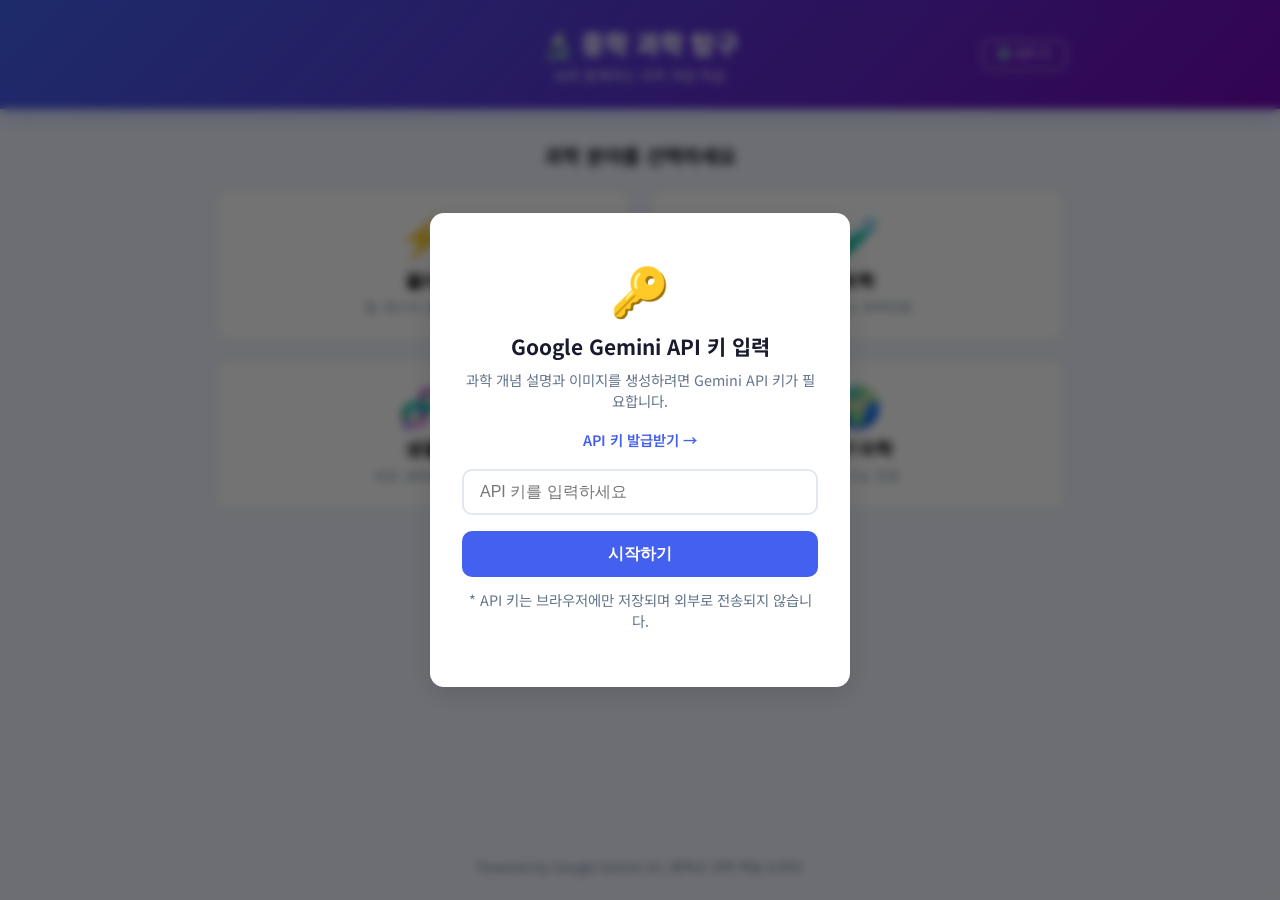
<file: index.html>
<!DOCTYPE html>
<html lang="ko">
<head>
  <meta charset="UTF-8" />
  <meta name="viewport" content="width=device-width, initial-scale=1.0" />
  <title>중학 과학 탐구</title>
  <link rel="preconnect" href="https://fonts.googleapis.com" />
  <link href="https://fonts.googleapis.com/css2?family=Noto+Sans+KR:wght@400;500;600;700;800&display=swap" rel="stylesheet" />
  <link rel="stylesheet" href="style.css" />
</head>
<body>
  <!-- API Key Modal -->
  <div id="api-modal" class="modal active">
    <div class="modal-content">
      <div class="modal-icon">🔑</div>
      <h2>Google Gemini API 키 입력</h2>
      <p>과학 개념 설명과 이미지를 생성하려면 Gemini API 키가 필요합니다.</p>
      <a href="https://aistudio.google.com/apikey" target="_blank" class="api-link">API 키 발급받기 &rarr;</a>
      <input type="password" id="api-key-input" placeholder="API 키를 입력하세요" />
      <button id="api-key-submit" class="btn-primary">시작하기</button>
      <p class="note">* API 키는 브라우저에만 저장되며 외부로 전송되지 않습니다.</p>
    </div>
  </div>

  <!-- Loading Overlay -->
  <div id="loading-overlay" class="loading-overlay">
    <div class="spinner"></div>
    <p id="loading-text">AI가 열심히 생각하고 있어요...</p>
  </div>

  <!-- Header -->
  <header>
    <div class="header-inner">
      <h1>🔬 중학 과학 탐구</h1>
      <p class="subtitle">AI와 함께하는 과학 개념 학습</p>
      <button id="change-api-key" class="btn-sm" title="API 키 변경">⚙️ API 키</button>
    </div>
  </header>

  <!-- Main -->
  <main>
    <!-- Category Selection -->
    <section id="categories" class="section">
      <h2 class="section-title">과학 분야를 선택하세요</h2>
      <div class="category-grid">
        <button class="category-card" data-category="physics">
          <span class="category-icon">⚡</span>
          <span class="category-name">물리</span>
          <span class="category-desc">힘, 에너지, 전기, 파동</span>
        </button>
        <button class="category-card" data-category="chemistry">
          <span class="category-icon">🧪</span>
          <span class="category-name">화학</span>
          <span class="category-desc">물질, 원소, 화학반응</span>
        </button>
        <button class="category-card" data-category="biology">
          <span class="category-icon">🧬</span>
          <span class="category-name">생물</span>
          <span class="category-desc">세포, 생태계, 유전</span>
        </button>
        <button class="category-card" data-category="earth-science">
          <span class="category-icon">🌍</span>
          <span class="category-name">지구과학</span>
          <span class="category-desc">지질, 기상, 천문</span>
        </button>
      </div>
    </section>

    <!-- Topic Selection -->
    <section id="topics" class="section hidden">
      <button id="back-to-categories" class="btn-back">&larr; 분야 선택으로</button>
      <h2 class="section-title" id="topics-title">주제를 선택하세요</h2>
      <div class="topic-grid" id="topic-list"></div>
    </section>

    <!-- Concept Detail -->
    <section id="concept-detail" class="section hidden">
      <button id="back-to-topics" class="btn-back">&larr; 주제 목록으로</button>
      <div id="concept-content"></div>
    </section>
  </main>

  <!-- Footer -->
  <footer>
    <p>Powered by Google Gemini AI | 중학교 과학 학습 도우미</p>
  </footer>

  <script src="app.js"></script>
</body>
</html>
</file>
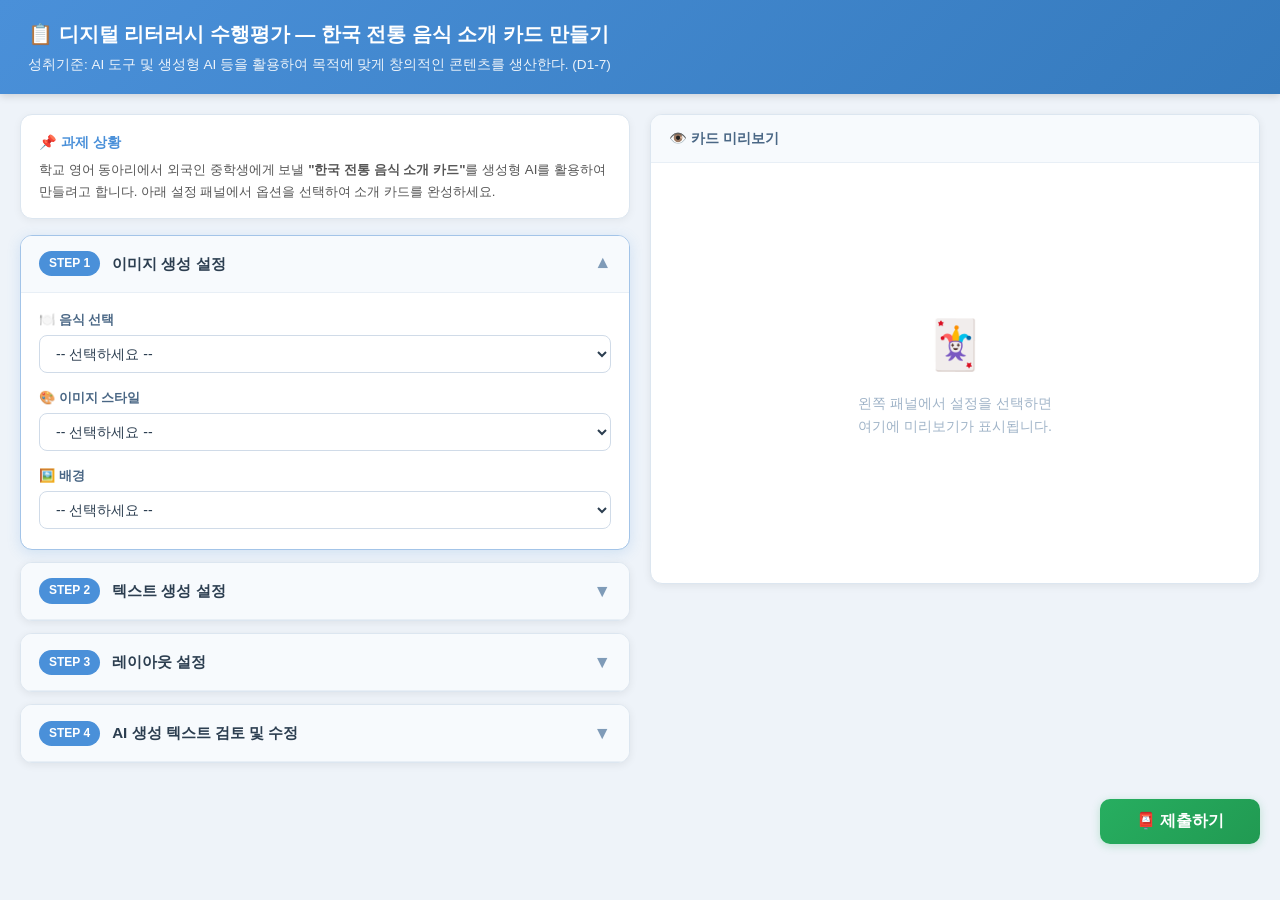
<file: korean-food-card-assessment.html>
<!DOCTYPE html>
<html lang="ko">
<head>
<meta charset="UTF-8">
<meta name="viewport" content="width=device-width, initial-scale=1.0">
<title>한국 전통 음식 소개 카드 만들기 - 디지털 리터러시 수행평가</title>
<style>
*, *::before, *::after { box-sizing: border-box; margin: 0; padding: 0; }
body {
  font-family: 'Segoe UI', 'Apple SD Gothic Neo', 'Malgun Gothic', sans-serif;
  background: #eef3f9;
  color: #2c3e50;
  line-height: 1.6;
  min-height: 100vh;
}

/* Header */
.header {
  background: linear-gradient(135deg, #4a90d9 0%, #357abd 100%);
  color: #fff;
  padding: 18px 28px;
  box-shadow: 0 2px 8px rgba(0,0,0,.15);
}
.header h1 { font-size: 1.25rem; font-weight: 700; }
.header p { font-size: .85rem; opacity: .9; margin-top: 4px; }

/* Main layout */
.main-container {
  display: flex;
  gap: 20px;
  padding: 20px;
  max-width: 1400px;
  margin: 0 auto;
  align-items: flex-start;
}

/* Panels */
.left-panel {
  flex: 1;
  min-width: 0;
  display: flex;
  flex-direction: column;
  gap: 12px;
}
.right-panel {
  flex: 1;
  min-width: 0;
  position: sticky;
  top: 20px;
}

/* Step cards */
.step-card {
  background: #fff;
  border-radius: 12px;
  box-shadow: 0 2px 8px rgba(0,0,0,.07);
  overflow: hidden;
  border: 1px solid #dce6f0;
  transition: box-shadow .2s;
}
.step-card.active { box-shadow: 0 3px 14px rgba(74,144,217,.18); border-color: #a3c4e8; }
.step-header {
  display: flex;
  align-items: center;
  gap: 12px;
  padding: 14px 18px;
  cursor: pointer;
  user-select: none;
  background: #f7fafd;
  border-bottom: 1px solid #e8eff6;
  transition: background .2s;
}
.step-header:hover { background: #edf3fa; }
.step-badge {
  background: #4a90d9;
  color: #fff;
  font-size: .75rem;
  font-weight: 700;
  padding: 3px 10px;
  border-radius: 20px;
  white-space: nowrap;
}
.step-badge.done { background: #27ae60; }
.step-title { font-size: .95rem; font-weight: 600; flex: 1; }
.step-chevron {
  font-size: 1.1rem;
  transition: transform .25s;
  color: #7f9bb8;
}
.step-card.open .step-chevron { transform: rotate(180deg); }
.step-body {
  max-height: 0;
  overflow: hidden;
  transition: max-height .35s ease, padding .35s ease;
  padding: 0 18px;
}
.step-card.open .step-body {
  max-height: 800px;
  padding: 16px 18px 20px;
}

/* Form elements */
.field { margin-bottom: 14px; }
.field:last-child { margin-bottom: 0; }
.field label {
  display: block;
  font-size: .82rem;
  font-weight: 600;
  color: #4a6785;
  margin-bottom: 5px;
}
.field select, .field input[type="text"] {
  width: 100%;
  padding: 9px 12px;
  border: 1.5px solid #d0dbe8;
  border-radius: 8px;
  font-size: .88rem;
  background: #fff;
  color: #2c3e50;
  transition: border-color .2s;
  appearance: auto;
}
.field select:focus { border-color: #4a90d9; outline: none; }

/* Checkboxes */
.checkbox-group { display: flex; flex-wrap: wrap; gap: 8px; }
.checkbox-group label {
  display: flex;
  align-items: center;
  gap: 5px;
  font-size: .85rem;
  font-weight: 400;
  color: #2c3e50;
  background: #f0f5fb;
  padding: 6px 12px;
  border-radius: 20px;
  cursor: pointer;
  border: 1.5px solid #dce6f0;
  transition: all .2s;
  user-select: none;
}
.checkbox-group label:hover { background: #e0ebf7; }
.checkbox-group input:checked + span { color: #4a90d9; font-weight: 600; }
.checkbox-group label:has(input:checked) { border-color: #4a90d9; background: #e8f0fb; }
.checkbox-group input { accent-color: #4a90d9; }

/* Radio group */
.radio-group { display: flex; flex-direction: column; gap: 8px; }
.radio-group label {
  display: flex;
  align-items: flex-start;
  gap: 8px;
  font-size: .85rem;
  font-weight: 400;
  color: #2c3e50;
  padding: 10px 14px;
  border-radius: 10px;
  cursor: pointer;
  border: 1.5px solid #dce6f0;
  background: #f7fafd;
  transition: all .2s;
  user-select: none;
}
.radio-group label:hover { background: #edf3fa; }
.radio-group label:has(input:checked) { border-color: #4a90d9; background: #e8f0fb; }
.radio-group input { accent-color: #4a90d9; margin-top: 2px; }

/* Generate button */
.btn-generate {
  display: flex;
  align-items: center;
  justify-content: center;
  gap: 8px;
  width: 100%;
  padding: 12px;
  background: linear-gradient(135deg, #4a90d9, #357abd);
  color: #fff;
  border: none;
  border-radius: 10px;
  font-size: .95rem;
  font-weight: 600;
  cursor: pointer;
  transition: opacity .2s;
  margin-bottom: 16px;
}
.btn-generate:hover { opacity: .9; }
.btn-generate:disabled { opacity: .5; cursor: not-allowed; }

/* Loading spinner */
.spinner {
  display: none;
  width: 18px; height: 18px;
  border: 2.5px solid rgba(255,255,255,.3);
  border-top-color: #fff;
  border-radius: 50%;
  animation: spin .7s linear infinite;
}
@keyframes spin { to { transform: rotate(360deg); } }
.btn-generate.loading .spinner { display: inline-block; }
.btn-generate.loading .btn-text { display: none; }

/* Generated text area */
.generated-text-area {
  display: none;
  background: #f7fafd;
  border: 1.5px solid #d0dbe8;
  border-radius: 10px;
  padding: 16px;
  font-size: .9rem;
  line-height: 1.8;
  color: #2c3e50;
}
.generated-text-area.visible { display: block; }

/* Underline words */
.underline-slot {
  text-decoration: underline wavy #e67e22;
  text-underline-offset: 3px;
  cursor: pointer;
  position: relative;
  color: #c0392b;
  font-weight: 500;
  padding: 1px 2px;
  border-radius: 3px;
  transition: background .2s;
}
.underline-slot:hover { background: #fdf2e9; }
.underline-slot.selected { color: #27ae60; text-decoration: underline solid #27ae60; }

/* Dropdown popup for underline */
.ul-dropdown {
  display: none;
  position: absolute;
  left: 0;
  top: calc(100% + 6px);
  background: #fff;
  border: 1.5px solid #d0dbe8;
  border-radius: 10px;
  box-shadow: 0 6px 20px rgba(0,0,0,.13);
  z-index: 100;
  min-width: 240px;
  overflow: hidden;
}
.ul-dropdown.show { display: block; }
.ul-dropdown-item {
  padding: 10px 14px;
  font-size: .85rem;
  cursor: pointer;
  border-bottom: 1px solid #f0f0f0;
  transition: background .15s;
  white-space: nowrap;
}
.ul-dropdown-item:last-child { border-bottom: none; }
.ul-dropdown-item:hover { background: #e8f0fb; }
.ul-dropdown-item.active { background: #e8f0fb; color: #4a90d9; font-weight: 600; }

/* Preview panel */
.preview-container {
  background: #fff;
  border-radius: 12px;
  box-shadow: 0 2px 8px rgba(0,0,0,.07);
  border: 1px solid #dce6f0;
  overflow: hidden;
}
.preview-header {
  background: #f7fafd;
  padding: 12px 18px;
  border-bottom: 1px solid #e8eff6;
  font-size: .9rem;
  font-weight: 600;
  color: #4a6785;
  display: flex;
  align-items: center;
  gap: 8px;
}
.preview-body {
  padding: 20px;
  min-height: 420px;
  display: flex;
  align-items: center;
  justify-content: center;
}

/* Card preview */
.card-preview {
  width: 100%;
  max-width: 380px;
  border-radius: 14px;
  overflow: hidden;
  box-shadow: 0 4px 16px rgba(0,0,0,.1);
  background: #fff;
  border: 1px solid #e0e0e0;
  transition: all .3s;
}

/* Layout: top image + bottom text */
.card-preview.layout-top .card-image-section { width: 100%; }
.card-preview.layout-top .card-text-section { width: 100%; padding: 16px; }

/* Layout: left-right split */
.card-preview.layout-lr { display: flex; }
.card-preview.layout-lr .card-image-section { width: 50%; min-height: 200px; }
.card-preview.layout-lr .card-text-section { width: 50%; padding: 14px; }

/* Layout: overlay */
.card-preview.layout-overlay { position: relative; }
.card-preview.layout-overlay .card-image-section { width: 100%; min-height: 320px; }
.card-preview.layout-overlay .card-text-section {
  position: absolute;
  bottom: 0; left: 0; right: 0;
  background: rgba(0,0,0,.55);
  color: #fff !important;
  padding: 16px;
  backdrop-filter: blur(2px);
}
.card-preview.layout-overlay .card-text-section .card-title,
.card-preview.layout-overlay .card-text-section .card-body { color: #fff !important; }

/* Card image */
.card-image-section {
  background: #f0f5fb;
  display: flex;
  flex-direction: column;
  align-items: center;
  justify-content: center;
  padding: 24px;
  gap: 8px;
  min-height: 160px;
  transition: background .3s;
}
.card-image-section.bg-white { background: #f9f9f9; }
.card-image-section.bg-hanok { background: linear-gradient(135deg, #d4a574 0%, #c4956a 50%, #b8a08a 100%); }
.card-image-section.bg-table { background: linear-gradient(135deg, #8B7355 0%, #A0845C 50%, #C4A77D 100%); }

.food-emoji { font-size: 4rem; filter: drop-shadow(0 2px 4px rgba(0,0,0,.1)); }
.style-label {
  font-size: .75rem;
  background: rgba(255,255,255,.85);
  padding: 3px 10px;
  border-radius: 12px;
  color: #555;
  font-weight: 500;
}

/* Card text */
.card-title {
  font-weight: 700;
  color: #2c3e50;
  margin-bottom: 8px;
  transition: font-size .2s;
}
.card-body {
  color: #555;
  transition: font-size .2s;
}
.card-title.fs-sm { font-size: .9rem; }
.card-title.fs-md { font-size: 1.1rem; }
.card-title.fs-lg { font-size: 1.3rem; }
.card-body.fs-sm { font-size: .75rem; line-height: 1.5; }
.card-body.fs-md { font-size: .85rem; line-height: 1.6; }
.card-body.fs-lg { font-size: .95rem; line-height: 1.7; }

/* Placeholder */
.preview-placeholder {
  text-align: center;
  color: #a0b4c8;
  font-size: .9rem;
}
.preview-placeholder .icon { font-size: 3rem; margin-bottom: 8px; }

/* Submit */
.submit-bar {
  padding: 16px 20px;
  display: flex;
  justify-content: flex-end;
  max-width: 1400px;
  margin: 0 auto;
}
.btn-submit {
  padding: 12px 36px;
  background: linear-gradient(135deg, #27ae60, #219a52);
  color: #fff;
  border: none;
  border-radius: 10px;
  font-size: 1rem;
  font-weight: 700;
  cursor: pointer;
  transition: opacity .2s;
  box-shadow: 0 2px 8px rgba(39,174,96,.25);
}
.btn-submit:hover { opacity: .9; }

/* Modal */
.modal-overlay {
  display: none;
  position: fixed;
  inset: 0;
  background: rgba(0,0,0,.5);
  z-index: 1000;
  align-items: center;
  justify-content: center;
  padding: 20px;
}
.modal-overlay.show { display: flex; }
.modal {
  background: #fff;
  border-radius: 16px;
  max-width: 520px;
  width: 100%;
  box-shadow: 0 10px 40px rgba(0,0,0,.2);
  overflow: hidden;
  animation: modalIn .3s ease;
}
@keyframes modalIn { from { transform: translateY(30px); opacity: 0; } to { transform: translateY(0); opacity: 1; } }
.modal-header {
  padding: 20px 24px;
  background: linear-gradient(135deg, #4a90d9, #357abd);
  color: #fff;
  text-align: center;
}
.modal-header h2 { font-size: 1.15rem; }
.modal-score {
  text-align: center;
  padding: 24px;
}
.modal-score .score-number {
  font-size: 3.5rem;
  font-weight: 800;
  color: #4a90d9;
}
.modal-score .score-total { font-size: 1.1rem; color: #7f9bb8; }
.modal-details { padding: 0 24px 20px; }
.score-row {
  display: flex;
  justify-content: space-between;
  align-items: center;
  padding: 10px 0;
  border-bottom: 1px solid #f0f4f8;
  font-size: .88rem;
}
.score-row:last-child { border-bottom: none; }
.score-row .label { color: #4a6785; }
.score-row .result { font-weight: 600; }
.score-row .result.correct { color: #27ae60; }
.score-row .result.wrong { color: #e74c3c; }
.modal-footer { padding: 16px 24px; text-align: center; border-top: 1px solid #eee; }
.btn-close-modal {
  padding: 10px 32px;
  background: #4a90d9;
  color: #fff;
  border: none;
  border-radius: 8px;
  font-size: .9rem;
  font-weight: 600;
  cursor: pointer;
}
.btn-close-modal:hover { opacity: .85; }

/* Scenario box */
.scenario-box {
  background: #fff;
  border-radius: 12px;
  padding: 16px 18px;
  border: 1px solid #dce6f0;
  box-shadow: 0 2px 8px rgba(0,0,0,.05);
  margin-bottom: 4px;
}
.scenario-box h3 { font-size: .88rem; color: #4a90d9; margin-bottom: 6px; }
.scenario-box p { font-size: .83rem; color: #555; }

/* Responsive */
@media (max-width: 860px) {
  .main-container { flex-direction: column; }
  .right-panel { position: static; }
}
</style>
</head>
<body>

<div class="header">
  <h1>📋 디지털 리터러시 수행평가 — 한국 전통 음식 소개 카드 만들기</h1>
  <p>성취기준: AI 도구 및 생성형 AI 등을 활용하여 목적에 맞게 창의적인 콘텐츠를 생산한다. (D1-7)</p>
</div>

<div class="main-container">
  <!-- LEFT PANEL -->
  <div class="left-panel">
    <div class="scenario-box">
      <h3>📌 과제 상황</h3>
      <p>학교 영어 동아리에서 외국인 중학생에게 보낼 <strong>"한국 전통 음식 소개 카드"</strong>를 생성형 AI를 활용하여 만들려고 합니다. 아래 설정 패널에서 옵션을 선택하여 소개 카드를 완성하세요.</p>
    </div>

    <!-- STEP 1 -->
    <div class="step-card open active" id="step1">
      <div class="step-header" onclick="toggleStep(1)">
        <span class="step-badge" id="badge1">STEP 1</span>
        <span class="step-title">이미지 생성 설정</span>
        <span class="step-chevron">▼</span>
      </div>
      <div class="step-body">
        <div class="field">
          <label>🍽️ 음식 선택</label>
          <select id="foodSelect" onchange="onSettingChange()">
            <option value="">-- 선택하세요 --</option>
            <option value="bibimbap">비빔밥</option>
            <option value="bulgogi">불고기</option>
            <option value="tteokbokki">떡볶이</option>
          </select>
        </div>
        <div class="field">
          <label>🎨 이미지 스타일</label>
          <select id="styleSelect" onchange="onSettingChange()">
            <option value="">-- 선택하세요 --</option>
            <option value="photo">사진풍</option>
            <option value="watercolor">수채화</option>
            <option value="cartoon">만화풍</option>
          </select>
        </div>
        <div class="field">
          <label>🖼️ 배경</label>
          <select id="bgSelect" onchange="onSettingChange()">
            <option value="">-- 선택하세요 --</option>
            <option value="white">흰색 배경</option>
            <option value="hanok">한옥 배경</option>
            <option value="table">식탁 배경</option>
          </select>
        </div>
      </div>
    </div>

    <!-- STEP 2 -->
    <div class="step-card" id="step2">
      <div class="step-header" onclick="toggleStep(2)">
        <span class="step-badge" id="badge2">STEP 2</span>
        <span class="step-title">텍스트 생성 설정</span>
        <span class="step-chevron">▼</span>
      </div>
      <div class="step-body">
        <div class="field">
          <label>🌐 언어</label>
          <select id="langSelect" onchange="onSettingChange()">
            <option value="">-- 선택하세요 --</option>
            <option value="en">English</option>
            <option value="ko">Korean</option>
          </select>
        </div>
        <div class="field">
          <label>💬 톤</label>
          <select id="toneSelect" onchange="onSettingChange()">
            <option value="">-- 선택하세요 --</option>
            <option value="friendly">친근한</option>
            <option value="formal">격식있는</option>
            <option value="humorous">유머러스한</option>
          </select>
        </div>
        <div class="field">
          <label>📝 포함할 정보 (복수 선택 가능)</label>
          <div class="checkbox-group">
            <label><input type="checkbox" value="ingredients" onchange="onSettingChange()"><span>재료</span></label>
            <label><input type="checkbox" value="taste" onchange="onSettingChange()"><span>맛 설명</span></label>
            <label><input type="checkbox" value="origin" onchange="onSettingChange()"><span>음식 유래</span></label>
            <label><input type="checkbox" value="howto" onchange="onSettingChange()"><span>먹는 방법</span></label>
            <label><input type="checkbox" value="calorie" onchange="onSettingChange()"><span>칼로리</span></label>
          </div>
        </div>
      </div>
    </div>

    <!-- STEP 3 -->
    <div class="step-card" id="step3">
      <div class="step-header" onclick="toggleStep(3)">
        <span class="step-badge" id="badge3">STEP 3</span>
        <span class="step-title">레이아웃 설정</span>
        <span class="step-chevron">▼</span>
      </div>
      <div class="step-body">
        <div class="field">
          <label>📐 카드 배치</label>
          <div class="radio-group">
            <label><input type="radio" name="layout" value="top" onchange="onSettingChange()" checked> 이미지 상단 + 텍스트 하단</label>
            <label><input type="radio" name="layout" value="lr" onchange="onSettingChange()"> 좌우 분할</label>
            <label><input type="radio" name="layout" value="overlay" onchange="onSettingChange()"> 이미지 배경 + 텍스트 오버레이</label>
          </div>
        </div>
        <div class="field">
          <label>🔤 글꼴 크기</label>
          <select id="fontSizeSelect" onchange="onSettingChange()">
            <option value="sm">작게</option>
            <option value="md" selected>보통</option>
            <option value="lg">크게</option>
          </select>
        </div>
      </div>
    </div>

    <!-- STEP 4 -->
    <div class="step-card" id="step4">
      <div class="step-header" onclick="toggleStep(4)">
        <span class="step-badge" id="badge4">STEP 4</span>
        <span class="step-title">AI 생성 텍스트 검토 및 수정</span>
        <span class="step-chevron">▼</span>
      </div>
      <div class="step-body">
        <button class="btn-generate" id="btnGenerate" onclick="generateText()">
          <span class="btn-text">✨ AI 텍스트 생성하기</span>
          <span class="spinner"></span>
        </button>
        <div class="generated-text-area" id="generatedTextArea">
          <p style="font-size:.8rem;color:#7f9bb8;margin-bottom:10px;">💡 밑줄 친 부분을 클릭하여 더 적절한 표현을 선택하세요.</p>
          <div id="generatedTextContent"></div>
        </div>
      </div>
    </div>
  </div>

  <!-- RIGHT PANEL -->
  <div class="right-panel">
    <div class="preview-container">
      <div class="preview-header">👁️ 카드 미리보기</div>
      <div class="preview-body" id="previewBody">
        <div class="preview-placeholder" id="previewPlaceholder">
          <div class="icon">🃏</div>
          <div>왼쪽 패널에서 설정을 선택하면<br>여기에 미리보기가 표시됩니다.</div>
        </div>
        <div class="card-preview layout-top" id="cardPreview" style="display:none;">
          <div class="card-image-section bg-white" id="cardImage">
            <span class="food-emoji" id="foodEmoji">🍚</span>
            <span class="style-label" id="styleLabel">사진풍</span>
          </div>
          <div class="card-text-section" id="cardText">
            <div class="card-title fs-md" id="cardTitle">Food Title</div>
            <div class="card-body fs-md" id="cardBody">설정을 완성하고 텍스트를 생성하면 여기에 내용이 표시됩니다.</div>
          </div>
        </div>
      </div>
    </div>
  </div>
</div>

<div class="submit-bar">
  <button class="btn-submit" onclick="submitAssessment()">📮 제출하기</button>
</div>

<!-- Modal -->
<div class="modal-overlay" id="modalOverlay">
  <div class="modal">
    <div class="modal-header"><h2>📊 채점 결과</h2></div>
    <div class="modal-score">
      <div class="score-number" id="totalScore">0</div>
      <div class="score-total">/ 7점</div>
    </div>
    <div class="modal-details" id="modalDetails"></div>
    <div class="modal-footer">
      <button class="btn-close-modal" onclick="closeModal()">닫기</button>
    </div>
  </div>
</div>

<script>
// ===== DATA =====
const foodData = {
  bibimbap: {
    emoji: '🍚',
    titleEn: 'Bibimbap',
    titleKo: '비빔밥',
    texts: {
      before: `Bibimbap is a traditional Korean dish that literally means 'mixed rice.' It features a colorful arrangement of vegetables, meat, and a fried egg on top of rice. The dish is `,
      slot1default: 'typically served in a cold bowl',
      mid1: ' to keep the ingredients fresh. You can ',
      slot2default: 'mixing all the ingredients',
      mid2: ' with gochujang (Korean chili paste) for a spicy kick. Bibimbap is not only delicious but also ',
      slot3default: 'a well-balanced meal',
      after: ' rich in nutrients.'
    },
    slots: [
      {
        id: 'slot1',
        original: 'typically served in a cold bowl',
        options: [
          { text: 'typically served in a hot stone bowl', correct: true },
          { text: 'usually served on a flat plate', correct: false },
          { text: '원문 유지', correct: false, isKeep: true }
        ]
      },
      {
        id: 'slot2',
        original: 'mixing all the ingredients',
        options: [
          { text: 'mix all the ingredients', correct: true },
          { text: '원문 유지', correct: false, isKeep: true },
          { text: 'to mix all the ingredients', correct: false }
        ]
      },
      {
        id: 'slot3',
        original: 'a well-balanced meal',
        options: [
          { text: 'an expensive luxury food', correct: false },
          { text: 'a very common street food', correct: false },
          { text: '원문 유지', correct: true, isKeep: true }
        ]
      }
    ]
  },
  bulgogi: {
    emoji: '🥩',
    titleEn: 'Bulgogi',
    titleKo: '불고기',
    texts: {
      before: `Bulgogi, which means 'fire meat,' is one of Korea's most `,
      slot1default: 'famous breakfast dishes',
      mid1: '. Thinly sliced beef is marinated in a sweet and savory sauce made with soy sauce, garlic, and pear juice. The meat is then ',
      slot2default: 'grilled to perfection',
      mid2: ', creating a tender and flavorful dish. Bulgogi is often ',
      slot3default: 'wrapping in lettuce leaves',
      after: ' with rice and garlic for a delightful bite.'
    },
    slots: [
      {
        id: 'slot1',
        original: 'famous breakfast dishes',
        options: [
          { text: 'beloved main dishes', correct: true },
          { text: 'popular dessert items', correct: false },
          { text: '원문 유지', correct: false, isKeep: true }
        ]
      },
      {
        id: 'slot2',
        original: 'grilled to perfection',
        options: [
          { text: 'boiled in water', correct: false },
          { text: 'frozen overnight', correct: false },
          { text: '원문 유지', correct: true, isKeep: true }
        ]
      },
      {
        id: 'slot3',
        original: 'wrapping in lettuce leaves',
        options: [
          { text: 'wrapped in lettuce leaves', correct: true },
          { text: '원문 유지', correct: false, isKeep: true },
          { text: 'to wrapping in lettuce leaves', correct: false }
        ]
      }
    ]
  },
  tteokbokki: {
    emoji: '🌶️',
    titleEn: 'Tteokbokki',
    titleKo: '떡볶이',
    texts: {
      before: `Tteokbokki is a popular Korean street food made with chewy rice cakes and `,
      slot1default: 'a mild cream sauce',
      mid1: '. This iconic dish is loved by people of all ages for its ',
      slot2default: 'spicy and sweet flavor',
      mid2: '. Street vendors across Korea ',
      slot3default: 'sells this comforting snack',
      after: ' especially during the cold winter months. It is often enjoyed with fish cakes and boiled eggs as side ingredients.'
    },
    slots: [
      {
        id: 'slot1',
        original: 'a mild cream sauce',
        options: [
          { text: 'a spicy red chili paste sauce', correct: true },
          { text: 'a sour lemon dressing', correct: false },
          { text: '원문 유지', correct: false, isKeep: true }
        ]
      },
      {
        id: 'slot2',
        original: 'spicy and sweet flavor',
        options: [
          { text: 'bitter and salty taste', correct: false },
          { text: 'sour and bland flavor', correct: false },
          { text: '원문 유지', correct: true, isKeep: true }
        ]
      },
      {
        id: 'slot3',
        original: 'sells this comforting snack',
        options: [
          { text: 'sell this comforting snack', correct: true },
          { text: '원문 유지', correct: false, isKeep: true },
          { text: 'selling this comforting snack', correct: false }
        ]
      }
    ]
  }
};

// Valid image combos for "소개 카드" (most are valid; exclude some odd ones)
const validImageCombos = new Set([
  'bibimbap-photo-white', 'bibimbap-photo-hanok', 'bibimbap-photo-table',
  'bibimbap-watercolor-white', 'bibimbap-watercolor-hanok', 'bibimbap-watercolor-table',
  'bibimbap-cartoon-white', 'bibimbap-cartoon-table',
  'bulgogi-photo-white', 'bulgogi-photo-hanok', 'bulgogi-photo-table',
  'bulgogi-watercolor-white', 'bulgogi-watercolor-hanok', 'bulgogi-watercolor-table',
  'bulgogi-cartoon-white', 'bulgogi-cartoon-table',
  'tteokbokki-photo-white', 'tteokbokki-photo-hanok', 'tteokbokki-photo-table',
  'tteokbokki-watercolor-white', 'tteokbokki-watercolor-hanok', 'tteokbokki-watercolor-table',
  'tteokbokki-cartoon-white', 'tteokbokki-cartoon-table'
]);

const styleLabels = { photo: '📷 사진풍', watercolor: '🎨 수채화', cartoon: '✏️ 만화풍' };
const bgClasses = { white: 'bg-white', hanok: 'bg-hanok', table: 'bg-table' };

// ===== STATE =====
let slotSelections = { slot1: null, slot2: null, slot3: null };
let textGenerated = false;
let currentFood = null;

// ===== STEP ACCORDION =====
function toggleStep(n) {
  const card = document.getElementById('step' + n);
  card.classList.toggle('open');
}

// ===== SETTINGS CHANGE =====
function onSettingChange() {
  updatePreview();
  // If text was generated and food changed, reset generated text
  const food = document.getElementById('foodSelect').value;
  if (textGenerated && food !== currentFood) {
    textGenerated = false;
    document.getElementById('generatedTextArea').classList.remove('visible');
    slotSelections = { slot1: null, slot2: null, slot3: null };
  }
}

// ===== UPDATE PREVIEW =====
function updatePreview() {
  const food = document.getElementById('foodSelect').value;
  const style = document.getElementById('styleSelect').value;
  const bg = document.getElementById('bgSelect').value;
  const layout = document.querySelector('input[name="layout"]:checked')?.value || 'top';
  const fontSize = document.getElementById('fontSizeSelect').value;

  const placeholder = document.getElementById('previewPlaceholder');
  const card = document.getElementById('cardPreview');

  if (!food) {
    placeholder.style.display = '';
    card.style.display = 'none';
    return;
  }

  placeholder.style.display = 'none';
  card.style.display = '';

  const fd = foodData[food];

  // Emoji & style
  document.getElementById('foodEmoji').textContent = fd.emoji;
  document.getElementById('styleLabel').textContent = style ? styleLabels[style] || '' : '';

  // Background
  const imgSection = document.getElementById('cardImage');
  imgSection.className = 'card-image-section ' + (bg ? bgClasses[bg] : 'bg-white');

  // Layout
  card.className = 'card-preview';
  if (layout === 'top') card.classList.add('layout-top');
  else if (layout === 'lr') card.classList.add('layout-lr');
  else if (layout === 'overlay') card.classList.add('layout-overlay');

  // Font size
  const title = document.getElementById('cardTitle');
  const body = document.getElementById('cardBody');
  title.className = 'card-title fs-' + fontSize;
  body.className = 'card-body fs-' + fontSize;

  // Title
  title.textContent = fd.titleEn;

  // Body text
  if (textGenerated && food === currentFood) {
    body.textContent = buildPlainText(fd);
  } else {
    body.textContent = 'AI 텍스트를 생성하면 여기에 내용이 표시됩니다.';
  }
}

function buildPlainText(fd) {
  const t = fd.texts;
  const s1 = getSlotDisplayText(fd, 0);
  const s2 = getSlotDisplayText(fd, 1);
  const s3 = getSlotDisplayText(fd, 2);
  return t.before + s1 + t.mid1 + s2 + t.mid2 + s3 + t.after;
}

function getSlotDisplayText(fd, idx) {
  const slot = fd.slots[idx];
  const sel = slotSelections[slot.id];
  if (sel === null) return slot.original;
  const opt = slot.options[sel];
  return opt.isKeep ? slot.original : opt.text;
}

// ===== GENERATE TEXT =====
function generateText() {
  const food = document.getElementById('foodSelect').value;
  if (!food) { alert('음식을 먼저 선택해주세요.'); return; }

  const btn = document.getElementById('btnGenerate');
  btn.classList.add('loading');
  btn.disabled = true;

  setTimeout(() => {
    btn.classList.remove('loading');
    btn.disabled = false;

    currentFood = food;
    textGenerated = true;
    slotSelections = { slot1: null, slot2: null, slot3: null };

    renderGeneratedText(food);
    document.getElementById('generatedTextArea').classList.add('visible');
    updatePreview();

    // Auto open step4
    document.getElementById('step4').classList.add('open');
  }, 1500);
}

function renderGeneratedText(food) {
  const fd = foodData[food];
  const t = fd.texts;
  const container = document.getElementById('generatedTextContent');

  container.innerHTML = '';

  const p = document.createElement('p');
  p.style.lineHeight = '2';

  p.appendChild(text(t.before));
  p.appendChild(createSlotSpan(fd, 0));
  p.appendChild(text(t.mid1));
  p.appendChild(createSlotSpan(fd, 1));
  p.appendChild(text(t.mid2));
  p.appendChild(createSlotSpan(fd, 2));
  p.appendChild(text(t.after));

  container.appendChild(p);
}

function text(str) { return document.createTextNode(str); }

function createSlotSpan(fd, idx) {
  const slot = fd.slots[idx];
  const span = document.createElement('span');
  span.className = 'underline-slot';
  span.id = 'span-' + slot.id;
  span.textContent = slot.original;
  span.style.position = 'relative';

  // Dropdown
  const dd = document.createElement('div');
  dd.className = 'ul-dropdown';
  dd.id = 'dd-' + slot.id;

  slot.options.forEach((opt, oi) => {
    const item = document.createElement('div');
    item.className = 'ul-dropdown-item';
    item.textContent = opt.isKeep ? ('원문 유지: "' + slot.original + '"') : opt.text;
    item.addEventListener('click', (e) => {
      e.stopPropagation();
      selectSlotOption(fd, idx, oi);
      dd.classList.remove('show');
    });
    dd.appendChild(item);
  });

  span.appendChild(dd);

  span.addEventListener('click', (e) => {
    e.stopPropagation();
    // Close others
    document.querySelectorAll('.ul-dropdown.show').forEach(d => { if (d !== dd) d.classList.remove('show'); });
    dd.classList.toggle('show');
  });

  return span;
}

function selectSlotOption(fd, slotIdx, optIdx) {
  const slot = fd.slots[slotIdx];
  slotSelections[slot.id] = optIdx;

  const span = document.getElementById('span-' + slot.id);
  const opt = slot.options[optIdx];
  span.childNodes[0].textContent = opt.isKeep ? slot.original : opt.text;
  span.classList.add('selected');

  // Update dropdown active state
  const dd = document.getElementById('dd-' + slot.id);
  dd.querySelectorAll('.ul-dropdown-item').forEach((item, i) => {
    item.classList.toggle('active', i === optIdx);
  });

  updatePreview();
}

// Close dropdowns on outside click
document.addEventListener('click', () => {
  document.querySelectorAll('.ul-dropdown.show').forEach(d => d.classList.remove('show'));
});

// ===== SCORING =====
function submitAssessment() {
  const food = document.getElementById('foodSelect').value;
  const style = document.getElementById('styleSelect').value;
  const bg = document.getElementById('bgSelect').value;
  const lang = document.getElementById('langSelect').value;
  const tone = document.getElementById('toneSelect').value;
  const checks = Array.from(document.querySelectorAll('.checkbox-group input:checked')).map(c => c.value);

  let score = 0;
  const details = [];

  // 1. Language = English
  const langOk = lang === 'en';
  if (langOk) score++;
  details.push({ label: '언어 설정 (English)', ok: langOk, desc: langOk ? 'English 선택 ✓' : (lang ? 'Korean 선택' : '미선택') });

  // 2. Tone = friendly or humorous
  const toneOk = tone === 'friendly' || tone === 'humorous';
  if (toneOk) score++;
  details.push({ label: '톤 적합성 (친근/유머)', ok: toneOk, desc: toneOk ? '적합한 톤 선택 ✓' : (tone === 'formal' ? '격식있는 톤 선택' : '미선택') });

  // 3. Info includes 2+ of [ingredients, taste, howto]
  const infoTargets = ['ingredients', 'taste', 'howto'];
  const infoCount = checks.filter(c => infoTargets.includes(c)).length;
  const infoOk = infoCount >= 2;
  if (infoOk) score++;
  details.push({ label: '포함 정보 (핵심 2개↑)', ok: infoOk, desc: infoOk ? `핵심 정보 ${infoCount}개 선택 ✓` : `핵심 정보 ${infoCount}개 선택` });

  // 4. Image combo
  const comboKey = food + '-' + style + '-' + bg;
  const comboOk = validImageCombos.has(comboKey);
  if (comboOk) score++;
  details.push({ label: '이미지 설정 적합성', ok: comboOk, desc: comboOk ? '적합한 조합 ✓' : (!food || !style || !bg ? '미완성 설정' : '부적합한 조합') });

  // 5-7. Slots
  const slotLabels = ['밑줄1 수정', '밑줄2 수정', '밑줄3 판단'];
  if (food && foodData[food]) {
    foodData[food].slots.forEach((slot, i) => {
      const sel = slotSelections[slot.id];
      const ok = sel !== null && slot.options[sel].correct;
      if (ok) score++;
      let desc = '미선택';
      if (sel !== null) {
        const opt = slot.options[sel];
        desc = ok ? '정답 ✓' : `"${opt.isKeep ? '원문 유지' : opt.text}" 선택`;
      }
      details.push({ label: slotLabels[i], ok, desc });
    });
  } else {
    slotLabels.forEach(l => details.push({ label: l, ok: false, desc: '텍스트 미생성' }));
  }

  // Show modal
  document.getElementById('totalScore').textContent = score;
  const detailsContainer = document.getElementById('modalDetails');
  detailsContainer.innerHTML = details.map(d =>
    `<div class="score-row">
      <span class="label">${d.label}</span>
      <span class="result ${d.ok ? 'correct' : 'wrong'}">${d.desc}</span>
    </div>`
  ).join('');

  document.getElementById('modalOverlay').classList.add('show');
}

function closeModal() {
  document.getElementById('modalOverlay').classList.remove('show');
}

// Close modal on overlay click
document.getElementById('modalOverlay').addEventListener('click', function(e) {
  if (e.target === this) closeModal();
});

// Initial state
updatePreview();
</script>
</body>
</html>
</file>
<file: style.css>
/* ===== Reset & Base ===== */
*,*::before,*::after{box-sizing:border-box;margin:0;padding:0}
:root{
  --bg:#f0f4ff;
  --surface:#fff;
  --primary:#4361ee;
  --primary-dark:#3a56d4;
  --accent:#7209b7;
  --text:#1a1a2e;
  --text-muted:#64748b;
  --border:#e2e8f0;
  --radius:14px;
  --shadow:0 2px 12px rgba(0,0,0,.08);
  --shadow-lg:0 8px 30px rgba(0,0,0,.12);
}
html{font-size:16px;scroll-behavior:smooth}
body{
  font-family:'Noto Sans KR',system-ui,sans-serif;
  background:var(--bg);
  color:var(--text);
  min-height:100vh;
  display:flex;
  flex-direction:column;
}

/* ===== Modal ===== */
.modal{
  position:fixed;inset:0;z-index:1000;
  background:rgba(0,0,0,.55);
  display:none;place-items:center;
  backdrop-filter:blur(4px);
}
.modal.active{display:grid}
.modal-content{
  background:var(--surface);
  border-radius:var(--radius);
  padding:2.5rem 2rem;
  max-width:420px;width:90%;
  text-align:center;
  box-shadow:var(--shadow-lg);
}
.modal-icon{font-size:3rem;margin-bottom:.5rem}
.modal-content h2{margin-bottom:.5rem;font-size:1.3rem}
.modal-content p{color:var(--text-muted);font-size:.9rem;margin-bottom:1rem}
.api-link{
  display:inline-block;color:var(--primary);font-weight:600;
  margin-bottom:1.2rem;font-size:.9rem;text-decoration:none;
}
.api-link:hover{text-decoration:underline}
#api-key-input{
  width:100%;padding:.75rem 1rem;border:2px solid var(--border);
  border-radius:10px;font-size:1rem;margin-bottom:1rem;
  transition:border .2s;
}
#api-key-input:focus{outline:none;border-color:var(--primary)}
.note{font-size:.75rem;color:var(--text-muted);margin-top:.75rem}

/* ===== Buttons ===== */
.btn-primary{
  background:var(--primary);color:#fff;border:none;
  padding:.8rem 2rem;border-radius:10px;font-size:1rem;
  font-weight:600;cursor:pointer;width:100%;
  transition:background .2s,transform .1s;
}
.btn-primary:hover{background:var(--primary-dark)}
.btn-primary:active{transform:scale(.97)}
.btn-sm{
  background:transparent;border:1.5px solid var(--border);
  color:#fff;padding:.35rem .8rem;border-radius:8px;
  font-size:.8rem;cursor:pointer;transition:background .2s;
}
.btn-sm:hover{background:rgba(255,255,255,.15)}
.btn-back{
  background:none;border:none;color:var(--primary);
  font-size:.95rem;font-weight:600;cursor:pointer;
  margin-bottom:1.2rem;padding:.3rem 0;
}
.btn-back:hover{text-decoration:underline}

/* ===== Loading ===== */
.loading-overlay{
  position:fixed;inset:0;z-index:999;
  background:rgba(255,255,255,.85);
  display:none;place-items:center;
  flex-direction:column;gap:1rem;
  backdrop-filter:blur(3px);
}
.loading-overlay.active{display:flex;justify-content:center;align-items:center}
.spinner{
  width:48px;height:48px;
  border:4px solid var(--border);
  border-top-color:var(--primary);
  border-radius:50%;
  animation:spin .8s linear infinite;
}
@keyframes spin{to{transform:rotate(360deg)}}
.loading-overlay p{color:var(--text-muted);font-size:.95rem}

/* ===== Header ===== */
header{
  background:linear-gradient(135deg,var(--primary),var(--accent));
  color:#fff;padding:1.5rem 0;text-align:center;
  position:sticky;top:0;z-index:50;
  box-shadow:0 4px 20px rgba(67,97,238,.3);
}
.header-inner{max-width:900px;margin:0 auto;padding:0 1.5rem;position:relative}
header h1{font-size:1.6rem;font-weight:800}
.subtitle{font-size:.85rem;opacity:.85;margin-top:.25rem}
#change-api-key{position:absolute;right:1.5rem;top:50%;transform:translateY(-50%)}

/* ===== Main ===== */
main{flex:1;max-width:900px;width:100%;margin:0 auto;padding:2rem 1.5rem}
.section{animation:fadeIn .3s ease}
.hidden{display:none!important}
@keyframes fadeIn{from{opacity:0;transform:translateY(8px)}to{opacity:1;transform:translateY(0)}}
.section-title{font-size:1.25rem;font-weight:700;margin-bottom:1.2rem;text-align:center}

/* ===== Category Cards ===== */
.category-grid{
  display:grid;grid-template-columns:repeat(2,1fr);gap:1rem;
}
.category-card{
  background:var(--surface);border:2px solid var(--border);
  border-radius:var(--radius);padding:1.5rem 1rem;
  cursor:pointer;text-align:center;
  transition:all .25s ease;display:flex;
  flex-direction:column;align-items:center;gap:.4rem;
}
.category-card:hover{
  border-color:var(--primary);
  box-shadow:var(--shadow);
  transform:translateY(-3px);
}
.category-icon{font-size:2.5rem}
.category-name{font-size:1.1rem;font-weight:700}
.category-desc{font-size:.78rem;color:var(--text-muted)}

/* ===== Topic Cards ===== */
.topic-grid{display:grid;grid-template-columns:repeat(auto-fill,minmax(200px,1fr));gap:.8rem}
.topic-card{
  background:var(--surface);border:2px solid var(--border);
  border-radius:12px;padding:1rem 1.2rem;
  cursor:pointer;font-weight:600;font-size:.95rem;
  transition:all .2s;text-align:left;
}
.topic-card:hover{border-color:var(--primary);box-shadow:var(--shadow);transform:translateY(-2px)}
.topic-card .topic-emoji{margin-right:.4rem}

/* ===== Concept Detail ===== */
#concept-content{
  background:var(--surface);border-radius:var(--radius);
  padding:2rem;box-shadow:var(--shadow);
}
#concept-content h2{
  font-size:1.4rem;font-weight:800;margin-bottom:.3rem;
  color:var(--primary);
}
#concept-content .concept-category-badge{
  display:inline-block;background:var(--primary);color:#fff;
  padding:.2rem .7rem;border-radius:20px;font-size:.75rem;
  font-weight:600;margin-bottom:1.2rem;
}

.concept-section{margin-bottom:1.5rem}
.concept-section h3{
  font-size:1.05rem;font-weight:700;margin-bottom:.5rem;
  padding-bottom:.3rem;border-bottom:2px solid var(--border);
}
.concept-section p,
.concept-section li{
  font-size:.92rem;line-height:1.7;color:var(--text);
}
.concept-section ul{padding-left:1.2rem}
.concept-section li{margin-bottom:.3rem}

.concept-image-wrap{
  margin:1.5rem 0;text-align:center;
}
.concept-image-wrap img{
  max-width:100%;border-radius:12px;
  box-shadow:var(--shadow);
}
.concept-image-wrap .img-caption{
  font-size:.8rem;color:var(--text-muted);margin-top:.5rem;
}

.btn-generate-image{
  background:linear-gradient(135deg,var(--primary),var(--accent));
  color:#fff;border:none;padding:.7rem 1.5rem;
  border-radius:10px;font-size:.9rem;font-weight:600;
  cursor:pointer;transition:opacity .2s;
  display:inline-flex;align-items:center;gap:.4rem;
}
.btn-generate-image:hover{opacity:.9}
.btn-generate-image:disabled{opacity:.5;cursor:not-allowed}

.quiz-section{
  background:#f8faff;border:2px solid var(--border);
  border-radius:12px;padding:1.5rem;margin-top:1.5rem;
}
.quiz-section h3{border:none;color:var(--accent)}
.quiz-option{
  display:block;width:100%;text-align:left;
  background:var(--surface);border:2px solid var(--border);
  border-radius:10px;padding:.7rem 1rem;margin-top:.5rem;
  cursor:pointer;font-size:.9rem;transition:all .2s;
}
.quiz-option:hover{border-color:var(--primary);background:#eef2ff}
.quiz-option.correct{border-color:#22c55e;background:#f0fdf4;color:#166534;font-weight:600}
.quiz-option.wrong{border-color:#ef4444;background:#fef2f2;color:#991b1b}
.quiz-answer{margin-top:.8rem;font-size:.88rem;line-height:1.6;padding:.8rem;border-radius:8px}
.quiz-answer.show{display:block}

/* ===== Footer ===== */
footer{
  text-align:center;padding:1.5rem;
  color:var(--text-muted);font-size:.8rem;
  border-top:1px solid var(--border);margin-top:2rem;
}

/* ===== Responsive ===== */
@media(max-width:600px){
  .category-grid{grid-template-columns:1fr}
  #concept-content{padding:1.2rem}
  header h1{font-size:1.3rem}
}
</file>
